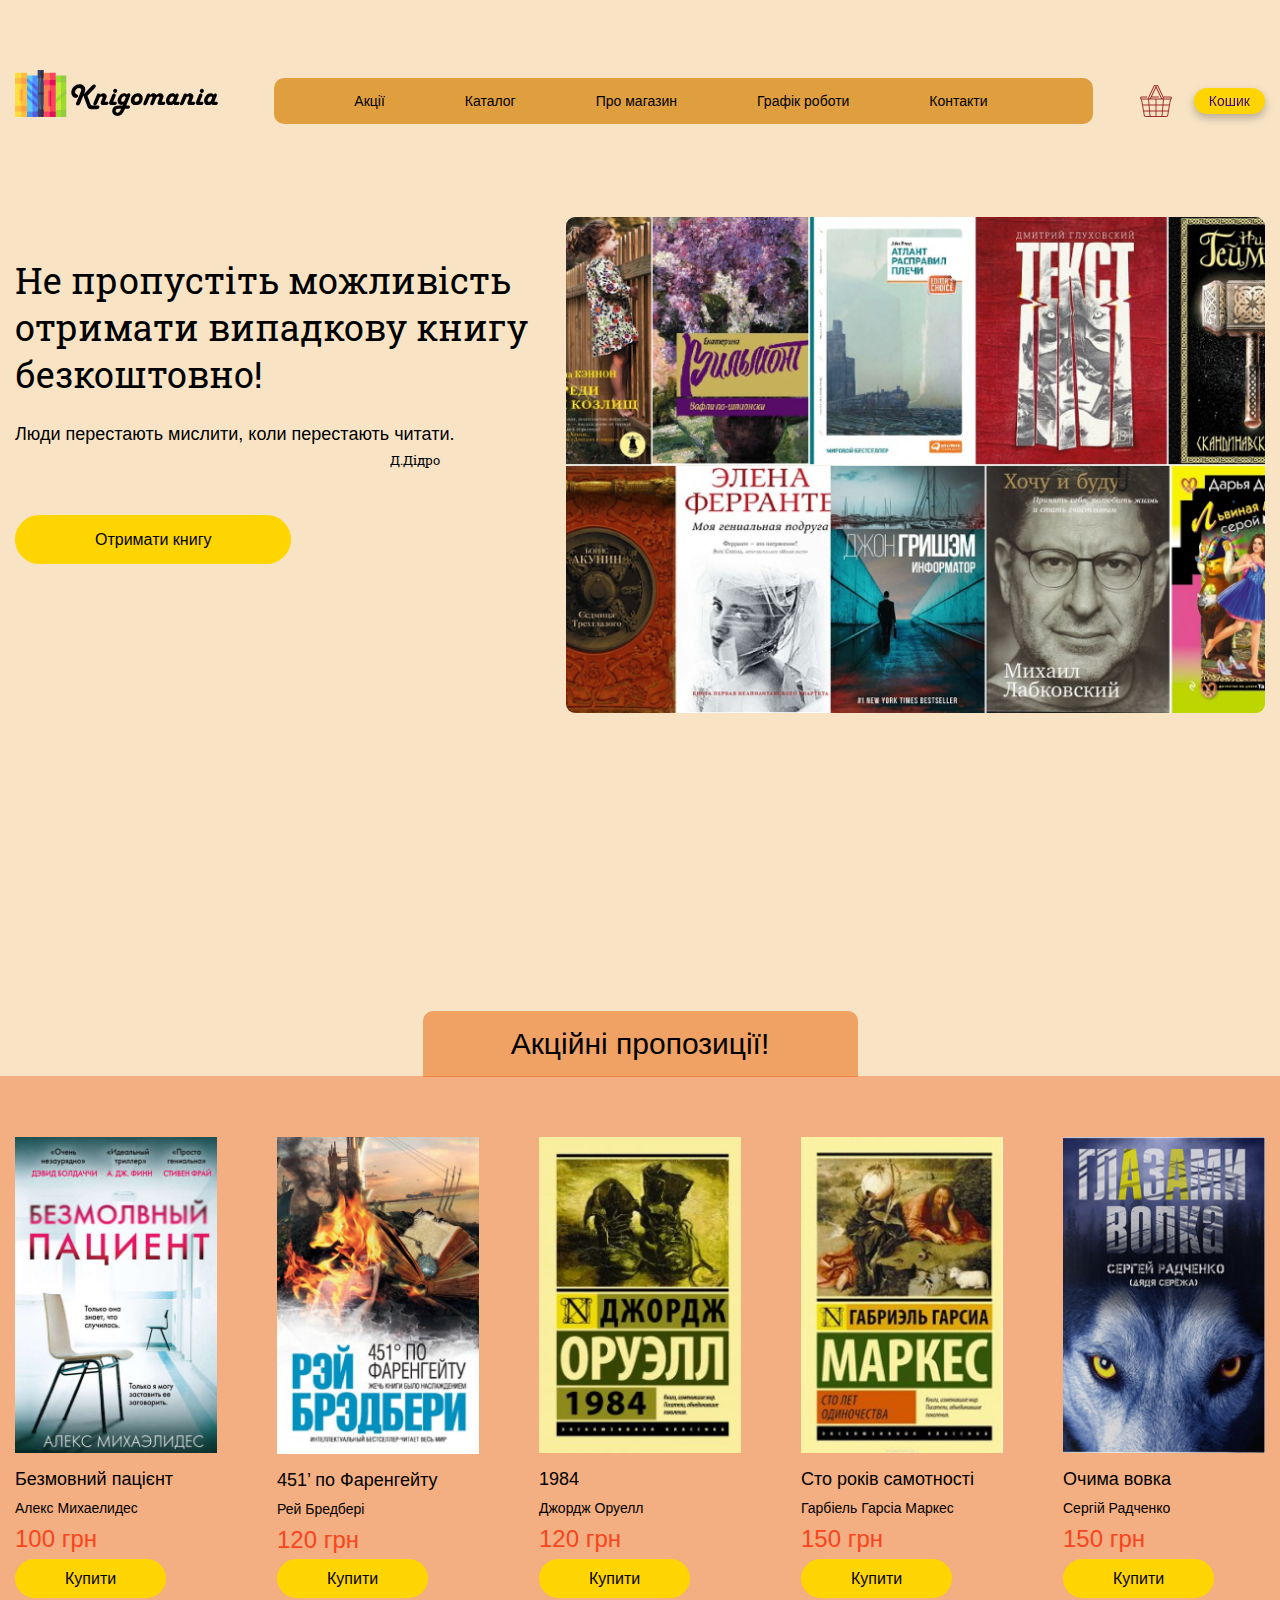
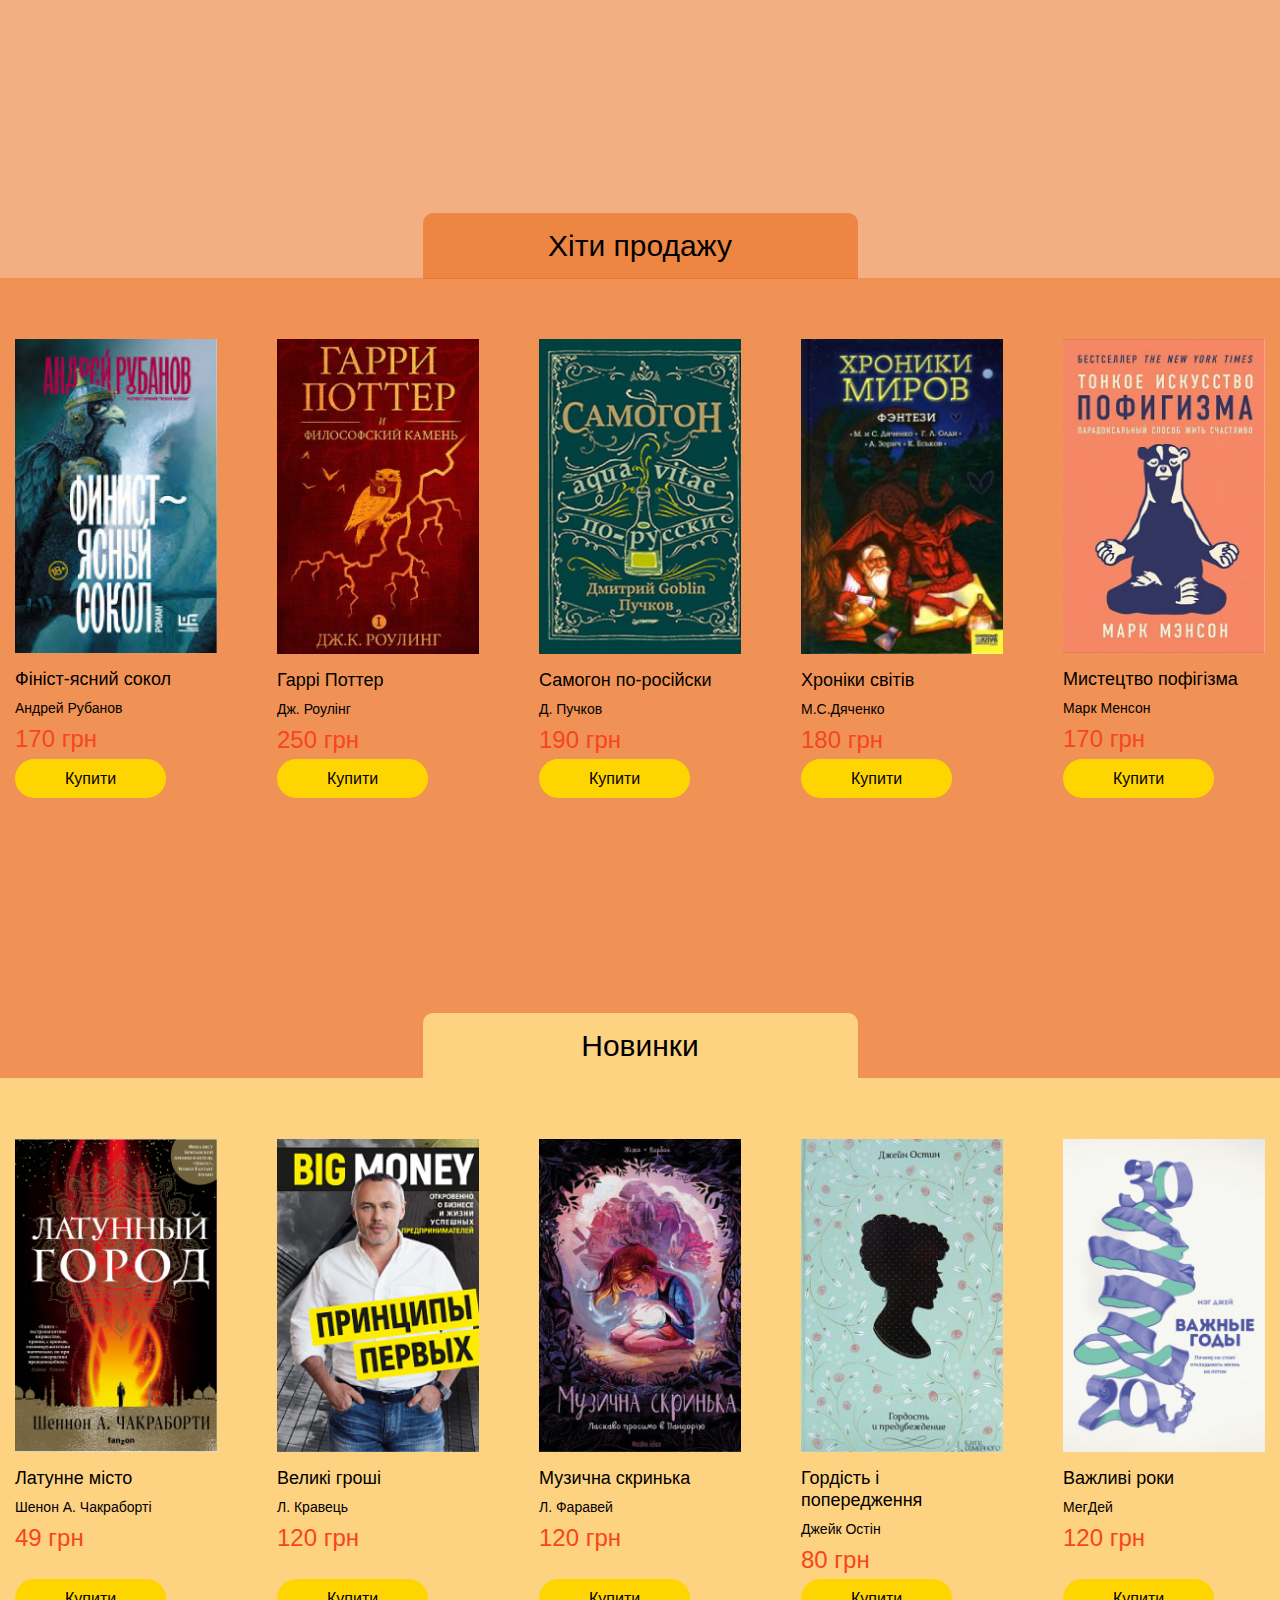
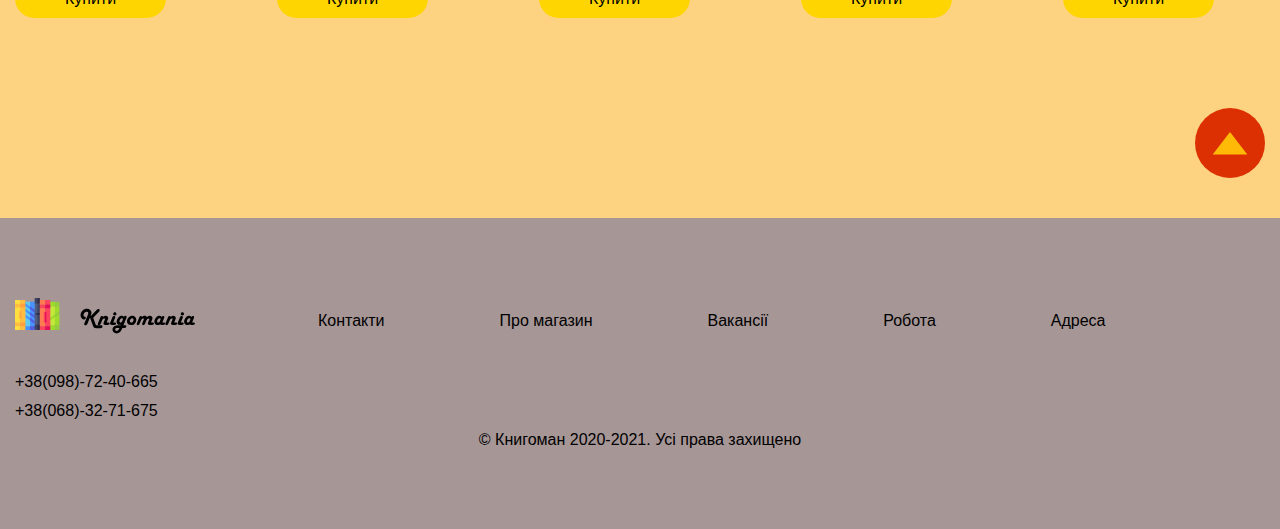
<file: index.html>
<!DOCTYPE html>
<html lang="ua">

<head>
  <meta charset="UTF-8">
  <meta http-equiv="X-UA-Compatible" content="IE=edge">
  <meta name="viewport" content="width=device-width, initial-scale=1.0">
  <title>Knigomania</title>
  <link href="https://fonts.cdnfonts.com/css/bahnschrift" rel="stylesheet">
  <link href="https://fonts.googleapis.com/css?family=Roboto+Slab:regular" rel="stylesheet" />
  <link rel="stylesheet" href="css/normalize.min.css">
  <link rel="stylesheet" href="css/style.css">
</head>

<body>

  <header class="header" id="header">
    <div class="container">
      <div class="header__top">
        <div class="logo header__logo">
          <a class="header__logo-link" href="index.html">
            <img class="logo__img" src="img/logo.svg" alt="Knigomania">
          </a>
        </div>
        <nav class="nav header__nav">
          <ul class="nav__list">
            <li class="nav__item">
              <a class="nav__link" href="#">Акції</a>
            </li>
            <li class="nav__item">
              <a class="nav__link" href="catalog.html">Каталог</a>
            </li>
            <li class="nav__item">
              <a class="nav__link" href="#">Про магазин</a>
            </li>
            <li class="nav__item">
              <a class="nav__link" href="#">Графік роботи</a>
            </li>
            <li class="nav__item">
              <a class="nav__link" href="#">Контакти</a>
            </li>
          </ul>
        </nav>
        <div class="nav-mobile">
          <ul class="nav-mobile__list">
            <li class="nav-mobile__item">
              <a class="nav-mobile__link" href="#">Акції</a>
            </li>
            <li class="nav-mobile__item">
              <a class="nav-mobile__link" href="information.html">Каталог</a>
            </li>
            <li class="nav-mobile__item">
              <a class="nav-mobile__link" href="#">Про магазин</a>
            </li>
            <li class="nav-mobile__item">
              <a class="nav-mobile__link" href="#">Графік роботи</a>
            </li>
            <li class="nav-mobile__item">
              <a class="nav-mobile__link" href="#">Контакти</a>
            </li>
          </ul>
        </div>
        <div class="header__bottom">
          <button class="header__mobile-menu">
            <span class="header__mobile-line"></span>
            <p class="header__mobile-text">Меню</p>
          </button>
          <div class="header__shop">
            <img class="header__shop-img" src="img/cart.svg" alt="Cart">
            <a class="btn btn--sm header__shop-btn" href="#">Кошик</a>
          </div>
        </div>
      </div>
      <div class="header__hero">
        <div class="header__content">
          <h1 class="header__title">Не пропустіть можливість отримати випадкову книгу безкоштовно!</h1>
          <img class="header__content-img" src="img/hero-img.jpg" alt="Hero Image">
          <p class="header__text">Люди перестають мислити, коли перестають читати.
            <span class="header__span">Д.Дідро</span>
          </p>
          <a class="btn btn--lg header__hero-btn" href="#">Отримати книгу</a>
        </div>
        <div class="header__photo">
          <img class="header__hero-img" src="img/hero-img.jpg" alt="Hero Image">
        </div>
      </div>
    </div>
  </header>

  <section class="section section--sale section--padding">
    <div class="container">
      <div class="section__title">Акційні пропозиції!</div>
      <div class="card__wrap">
        <div class="card">
          <img class="card__img" src="img/book1.jpg" alt="Book1">
          <div class="card__inner">
            <a class="card__title" href="information.html">
              <h3>Безмовний пацієнт</h3>
            </a>
            <p class="card__author">Алекс Михаелидес</p>
            <div class="card__price">100 грн</div>
          </div>
          <button class="card__btn btn" href="#">Купити</button>
        </div>
        <div class="card">
          <img class="card__img" src="img/book2.jpg" alt="Book2">
          <div class="card__inner">
            <a class="card__title" href="information.html">
              <h3>451’ по Фаренгейту</h3>
            </a>
            <p class="card__author">Рей Бредбері</p>
            <div class="card__price">120 грн</div>
          </div>
          <button class="card__btn btn" href="#">Купити</button>
        </div>
        <div class="card">
          <img class="card__img" src="img/book3.jpg" alt="Book3">
          <div class="card__inner">
            <a class="card__title" href="information.html">
              <h3>1984</h3>
            </a>
            <p class="card__author">Джордж Оруелл</p>
            <div class="card__price">120 грн</div>
          </div>
          <button class="card__btn btn" href="#">Купити</button>
        </div>
        <div class="card">
          <img class="card__img" src="img/book4.jpg" alt="Book4">
          <div class="card__inner">
            <a class="card__title" href="information.html">
              <h3>Сто років самотності</h3>
            </a>
            <p class="card__author">Гарбіель Гарсіа Маркес</p>
            <div class="card__price">150 грн</div>
          </div>
          <button class="card__btn btn" href="#">Купити</button>
        </div>
        <div class="card">
          <img class="card__img" src="img/book5.jpg" alt="Book5">
          <div class="card__inner">
            <a class="card__title" href="information.html">
              <h3>Очима вовка </h3>
            </a>
            <p class="card__author">Сергій Радченко</p>
            <div class="card__price">150 грн</div>
          </div>
          <button class="card__btn btn" href="#">Купити</button>
        </div>
      </div>
    </div>
  </section>

  <section class="section section--hits section--padding">
    <div class="container">
      <div class="section__title">Хіти продажу</div>
      <div class="card__wrap">
        <div class="card">
          <img class="card__img" src="img/book6.jpg" alt="Book6">
          <div class="card__inner">
            <a class="card__title" href="information.html">
              <h3>Фініст-ясний сокол</h3>
            </a>
            <p class="card__author">Андрей Рубанов</p>
            <div class="card__price">170 грн</div>
          </div>
          <button class="card__btn btn" href="#">Купити</button>
        </div>
        <div class="card">
          <img class="card__img" src="img/book7.jpg" alt="Book7">
          <div class="card__inner">
            <a class="card__title" href="information.html">
              <h3>Гаррі Поттер</h3>
            </a>
            <p class="card__author">Дж. Роулінг</p>
            <div class="card__price">250 грн</div>
          </div>
          <button class="card__btn btn" href="#">Купити</button>
        </div>
        <div class="card">
          <img class="card__img" src="img/book8.jpg" alt="Book8">
          <div class="card__inner">
            <a class="card__title" href="information.html">
              <h3>Самогон по-російски</h3>
            </a>
            <p class="card__author">Д. Пучков</p>
            <div class="card__price">190 грн</div>
          </div>
          <button class="card__btn btn" href="#">Купити</button>
        </div>
        <div class="card">
          <img class="card__img" src="img/book9.jpg" alt="Book9">
          <div class="card__inner">
            <a class="card__title" href="information.html">
              <h3>Хроніки світів</h3>
            </a>
            <p class="card__author">М.С.Дяченко</p>
            <div class="card__price">180 грн</div>
          </div>
          <button class="card__btn btn" href="#">Купити</button>
        </div>
        <div class="card">
          <img class="card__img" src="img/book10.jpg" alt="Book10">
          <div class="card__inner">
            <a class="card__title" href="information.html">
              <h3>Мистецтво пофігізма</h3>
            </a>
            <p class="card__author">Марк Менсон</p>
            <div class="card__price">170 грн</div>
          </div>
          <button class="card__btn btn" href="#">Купити</button>
        </div>
      </div>
    </div>
  </section>

  <section class="section section--news section--padding-sm">
    <div class="container">
      <div class="section__title section__title--light">Новинки</div>
      <div class="card__wrap">
        <div class="card">
          <img class="card__img" src="img/book11.jpg" alt="Book11">
          <div class="card__inner">
            <a class="card__title" href="information.html">
              <h3>Латунне місто</h3>
            </a>
            <p class="card__author">Шенон А. Чакраборті</p>
            <div class="card__price">49 грн</div>
          </div>
          <button class="card__btn btn" href="information.html">Купити</button>
        </div>
        <div class="card">
          <img class="card__img" src="img/book12.jpg" alt="Book12">
          <div class="card__inner">
            <a class="card__title" href="information.html">
              <h3>Великі гроші</h3>
            </a>
            <p class="card__author">Л. Кравець</p>
            <div class="card__price">120 грн</div>
          </div>
          <button class="card__btn btn" href="#">Купити</button>
        </div>
        <div class="card">
          <img class="card__img" src="img/book13.jpg" alt="Book13">
          <div class="card__inner">
            <a class="card__title" href="information.html">
              <h3>Музична скринька</h3>
            </a>
            <p class="card__author">Л. Фаравей</p>
            <div class="card__price">120 грн</div>
          </div>
          <button class="card__btn btn" href="#">Купити</button>
        </div>
        <div class="card">
          <img class="card__img" src="img/book14.jpg" alt="Book14">
          <div class="card__inner">
            <a class="card__title" href="information.html">
              <h3>Гордість і попередження</h3>
            </a>
            <p class="card__author">Джейк Остін</p>
            <div class="card__price">80 грн</div>
          </div>
          <button class="card__btn btn" href="#">Купити</button>
        </div>
        <div class="card">
          <img class="card__img" src="img/book15.jpg" alt="Book15">
          <div class="card__inner">
            <a class="card__title" href="information.html">
              <h3>Важливі роки</h3>
            </a>
            <p class="card__author">МегДей</p>
            <div class="card__price">120 грн</div>
          </div>
          <button class="card__btn btn" href="#">Купити</button>
        </div>
      </div>
    </div>
  </section>

  <footer class="footer">
    <div class="container">
      <div class="footer__wrap">
        <div class="footer__top">
          <div class="footer__logo">
            <a class="footer__logo-link" href="index.html">
              <img class="logo footer__logo-img" src="img/logo-footer.svg" alt="Knigomania">
            </a>
          </div>
          <div class="footer__nav">
            <ul class="footer__nav-list">
              <li class="footer__nav-item">
                <a class="footer__nav-link" href="#">Контакти</a>
              </li>
              <li class="footer__nav-item">
                <a class="footer__nav-link" href="#">Про магазин</a>
              </li>
              <li class="footer__nav-item">
                <a class="footer__nav-link" href="#">Вакансії</a>
              </li>
              <li class="footer__nav-item">
                <a class="footer__nav-link" href="#">Робота</a>
              </li>
              <li class="footer__nav-item">
                <a class="footer__nav-link" href="#">Адреса</a>
              </li>
            </ul>
          </div>
        </div>
        <div class="footer__contacts">
          <a class="footer__contacts-link" href="tel:+380987240665">+38(098)-72-40-665</a>
          <a class="footer__contacts-link" href="tel:+380683271675">+38(068)-32-71-675</a>
        </div>
        <div class="footer__copyright">&#169; Книгоман 2020-2021. Усі права захищено
        </div>

        <a class="anchor" href="#header">
          <svg width="36" height="23" viewBox="0 0 36 23" fill="none" xmlns="http://www.w3.org/2000/svg">
            <path d="M18 0L35.3205 22.5H0.679491L18 0Z" fill="#FFBA08" />
          </svg>
        </a>
      </div>
    </div>
  </footer>

  <script src="js/common.js"></script>
</body>

</html>
</file>
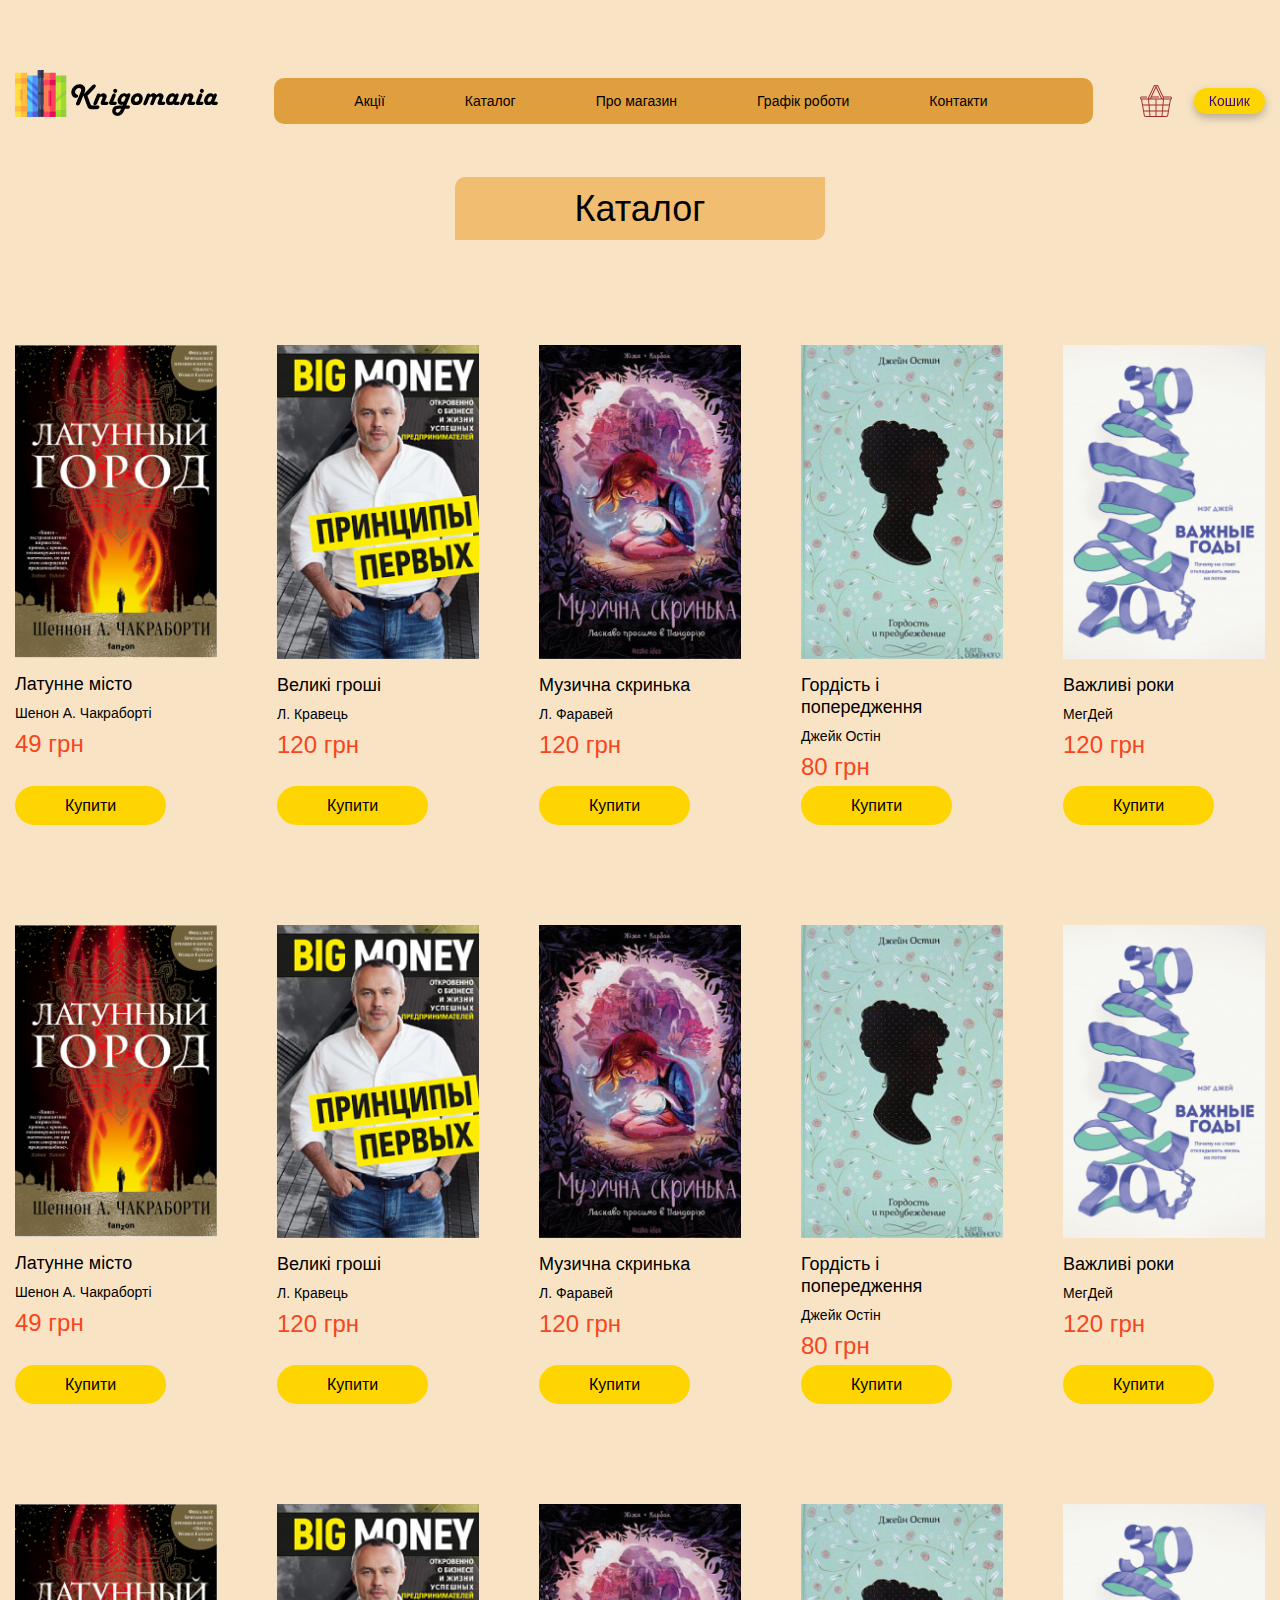
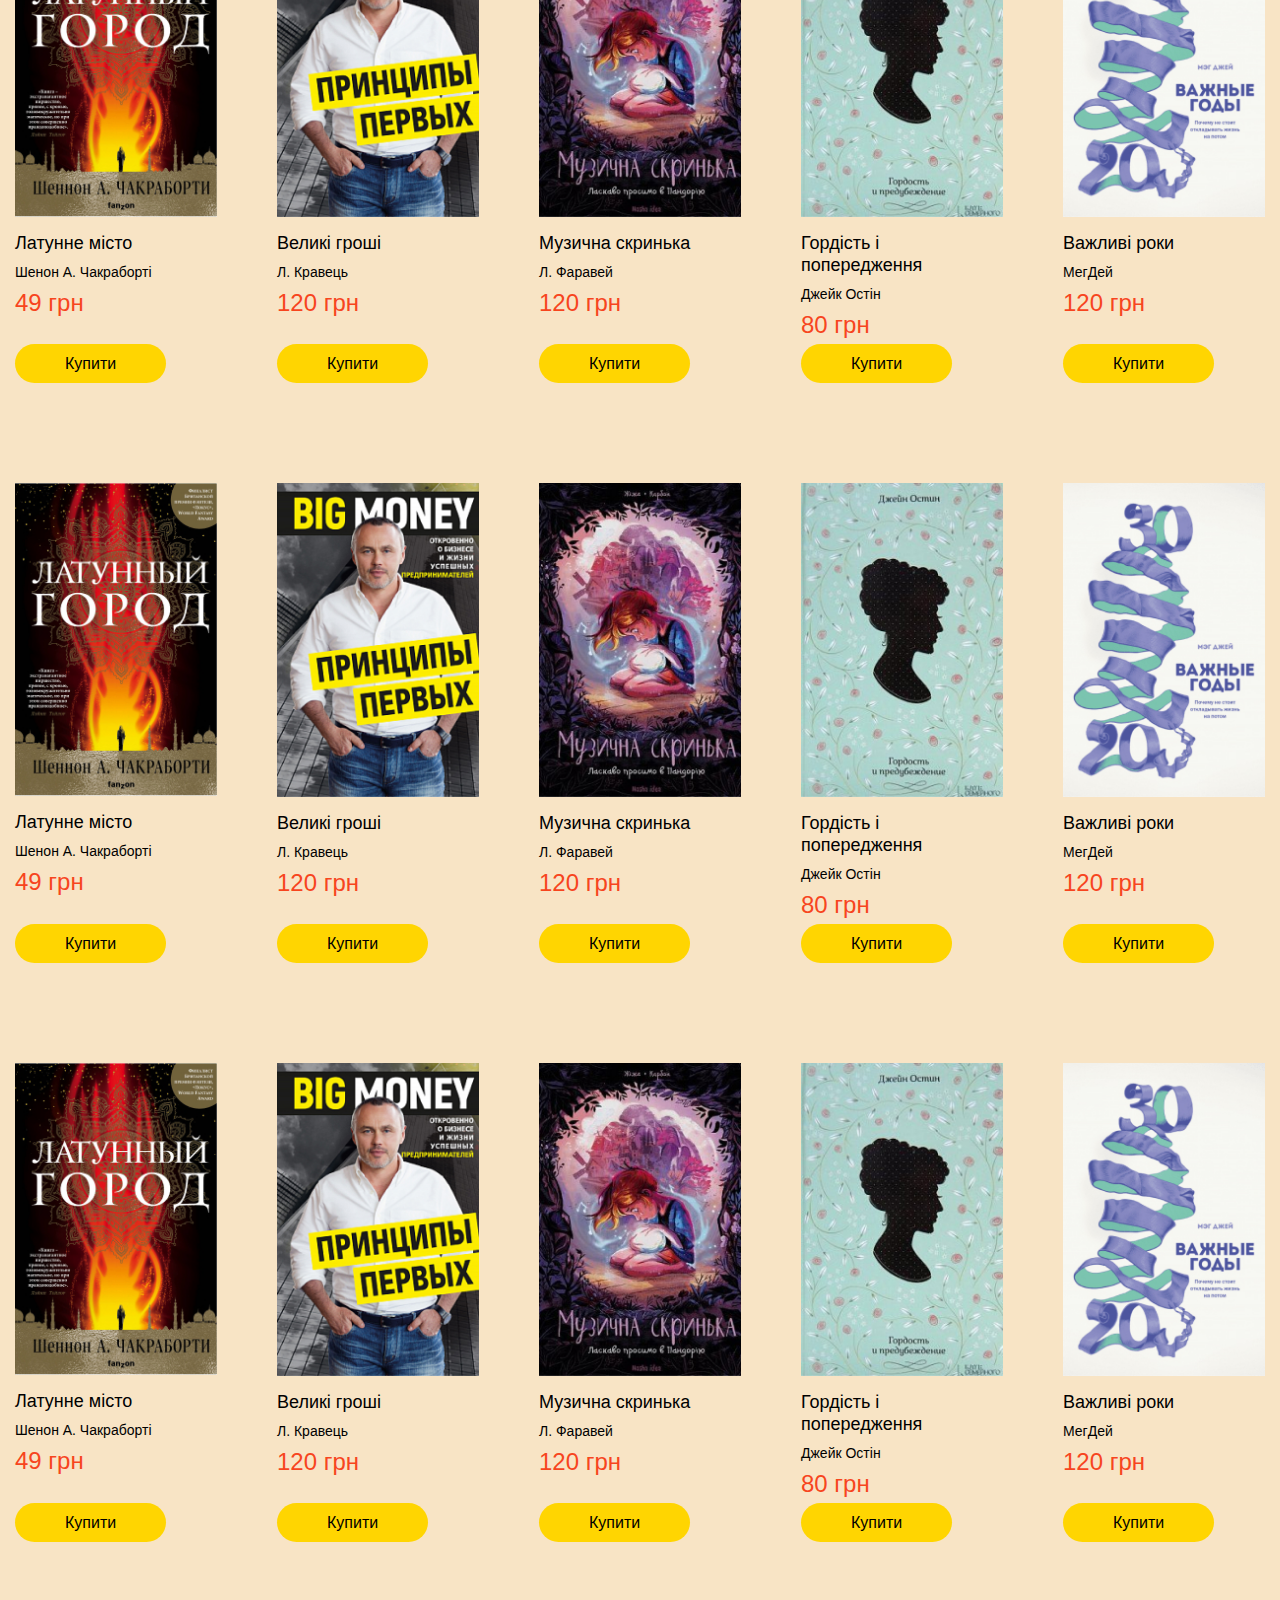
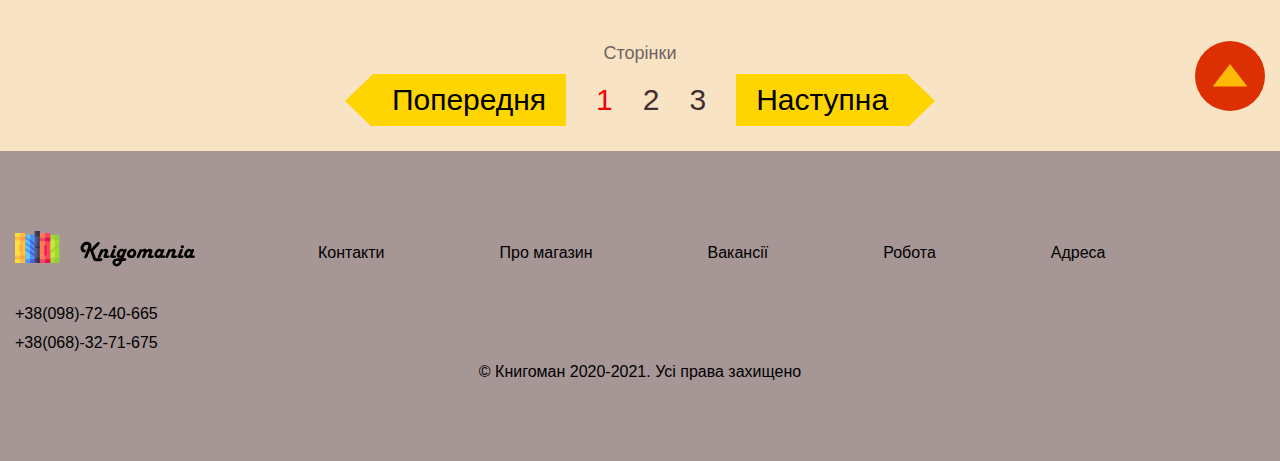
<file: catalog.html>
<!DOCTYPE html>
<html lang="ua">

<head>
  <meta charset="UTF-8">
  <meta http-equiv="X-UA-Compatible" content="IE=edge">
  <meta name="viewport" content="width=device-width, initial-scale=1.0">
  <title>Knigomania | Каталог </title>
  <link href="http://fonts.cdnfonts.com/css/bahnschrift" rel="stylesheet">
  <link href="https://fonts.googleapis.com/css?family=Roboto+Slab:regular" rel="stylesheet" />
  <link rel="stylesheet" href="css/normalize.min.css">
  <link rel="stylesheet" href="css/style.css">
</head>

<body>

  <header class="header header--catalog" id="header">
    <div class="container">
      <div class="header__top">
        <div class="logo header__logo">
          <a class="header__logo-link" href="index.html">
            <img class="logo__img" src="img/logo.svg" alt="Knigomania">
          </a>
        </div>
        <nav class="nav header__nav">
          <ul class="nav__list">
            <li class="nav__item">
              <a class="nav__link" href="#">Акції</a>
            </li>
            <li class="nav__item">
              <a class="nav__link" href="catalog.html">Каталог</a>
            </li>
            <li class="nav__item">
              <a class="nav__link" href="#">Про магазин</a>
            </li>
            <li class="nav__item">
              <a class="nav__link" href="#">Графік роботи</a>
            </li>
            <li class="nav__item">
              <a class="nav__link" href="#">Контакти</a>
            </li>
          </ul>
        </nav>
        <div class="nav-mobile">
          <ul class="nav-mobile__list">
            <li class="nav-mobile__item">
              <a class="nav-mobile__link" href="#">Акції</a>
            </li>
            <li class="nav-mobile__item">
              <a class="nav-mobile__link" href="information.html">Каталог</a>
            </li>
            <li class="nav-mobile__item">
              <a class="nav-mobile__link" href="#">Про магазин</a>
            </li>
            <li class="nav-mobile__item">
              <a class="nav-mobile__link" href="#">Графік роботи</a>
            </li>
            <li class="nav-mobile__item">
              <a class="nav-mobile__link" href="#">Контакти</a>
            </li>
          </ul>
        </div>
        <div class="header__bottom">
          <button class="header__mobile-menu">
            <span class="header__mobile-line"></span>
            <p class="header__mobile-text">Меню</p>
          </button>
          <div class="header__shop">
            <img class="header__shop-img" src="img/cart.svg" alt="Cart">
            <a class="btn btn--sm header__shop-btn" href="#">Кошик</a>
          </div>
        </div>
      </div>
    </div>
  </header>

  <section class="catalog">
    <div class="container">
      <div class="catalog__wrap">
        <h2 class="catalog__title">Каталог</h2>
        <div class="card__wrap card__wrap--catalog">
          <div class="card">
            <img class="card__img" src="img/book11.jpg" alt="Book11">
            <div class="card__inner">
              <a class="card__title" href="information.html">
                <h3>Латунне місто</h3>
              </a>
              <p class="card__author">Шенон А. Чакраборті</p>
              <div class="card__price">49 грн</div>
            </div>
            <button class="card__btn btn" href="information.html">Купити</button>
          </div>
          <div class="card">
            <img class="card__img" src="img/book12.jpg" alt="Book12">
            <div class="card__inner">
              <a class="card__title" href="information.html">
                <h3>Великі гроші</h3>
              </a>
              <p class="card__author">Л. Кравець</p>
              <div class="card__price">120 грн</div>
            </div>
            <button class="card__btn btn" href="#">Купити</button>
          </div>
          <div class="card">
            <img class="card__img" src="img/book13.jpg" alt="Book13">
            <div class="card__inner">
              <a class="card__title" href="information.html">
                <h3>Музична скринька</h3>
              </a>
              <p class="card__author">Л. Фаравей</p>
              <div class="card__price">120 грн</div>
            </div>
            <button class="card__btn btn" href="#">Купити</button>
          </div>
          <div class="card">
            <img class="card__img" src="img/book14.jpg" alt="Book14">
            <div class="card__inner">
              <a class="card__title" href="information.html">
                <h3>Гордість і попередження</h3>
              </a>
              <p class="card__author">Джейк Остін</p>
              <div class="card__price">80 грн</div>
            </div>
            <button class="card__btn btn" href="#">Купити</button>
          </div>
          <div class="card">
            <img class="card__img" src="img/book15.jpg" alt="Book15">
            <div class="card__inner">
              <a class="card__title" href="information.html">
                <h3>Важливі роки</h3>
              </a>
              <p class="card__author">МегДей</p>
              <div class="card__price">120 грн</div>
            </div>
            <button class="card__btn btn" href="#">Купити</button>
          </div>
        </div>
        <div class="card__wrap card__wrap--catalog">
          <div class="card">
            <img class="card__img" src="img/book11.jpg" alt="Book11">
            <div class="card__inner">
              <a class="card__title" href="information.html">
                <h3>Латунне місто</h3>
              </a>
              <p class="card__author">Шенон А. Чакраборті</p>
              <div class="card__price">49 грн</div>
            </div>
            <button class="card__btn btn" href="information.html">Купити</button>
          </div>
          <div class="card">
            <img class="card__img" src="img/book12.jpg" alt="Book12">
            <div class="card__inner">
              <a class="card__title" href="information.html">
                <h3>Великі гроші</h3>
              </a>
              <p class="card__author">Л. Кравець</p>
              <div class="card__price">120 грн</div>
            </div>
            <button class="card__btn btn" href="#">Купити</button>
          </div>
          <div class="card">
            <img class="card__img" src="img/book13.jpg" alt="Book13">
            <div class="card__inner">
              <a class="card__title" href="information.html">
                <h3>Музична скринька</h3>
              </a>
              <p class="card__author">Л. Фаравей</p>
              <div class="card__price">120 грн</div>
            </div>
            <button class="card__btn btn" href="#">Купити</button>
          </div>
          <div class="card">
            <img class="card__img" src="img/book14.jpg" alt="Book14">
            <div class="card__inner">
              <a class="card__title" href="information.html">
                <h3>Гордість і попередження</h3>
              </a>
              <p class="card__author">Джейк Остін</p>
              <div class="card__price">80 грн</div>
            </div>
            <button class="card__btn btn" href="#">Купити</button>
          </div>
          <div class="card">
            <img class="card__img" src="img/book15.jpg" alt="Book15">
            <div class="card__inner">
              <a class="card__title" href="information.html">
                <h3>Важливі роки</h3>
              </a>
              <p class="card__author">МегДей</p>
              <div class="card__price">120 грн</div>
            </div>
            <button class="card__btn btn" href="#">Купити</button>
          </div>
        </div>
        <div class="card__wrap card__wrap--catalog">
          <div class="card">
            <img class="card__img" src="img/book11.jpg" alt="Book11">
            <div class="card__inner">
              <a class="card__title" href="information.html">
                <h3>Латунне місто</h3>
              </a>
              <p class="card__author">Шенон А. Чакраборті</p>
              <div class="card__price">49 грн</div>
            </div>
            <button class="card__btn btn" href="information.html">Купити</button>
          </div>
          <div class="card">
            <img class="card__img" src="img/book12.jpg" alt="Book12">
            <div class="card__inner">
              <a class="card__title" href="information.html">
                <h3>Великі гроші</h3>
              </a>
              <p class="card__author">Л. Кравець</p>
              <div class="card__price">120 грн</div>
            </div>
            <button class="card__btn btn" href="#">Купити</button>
          </div>
          <div class="card">
            <img class="card__img" src="img/book13.jpg" alt="Book13">
            <div class="card__inner">
              <a class="card__title" href="information.html">
                <h3>Музична скринька</h3>
              </a>
              <p class="card__author">Л. Фаравей</p>
              <div class="card__price">120 грн</div>
            </div>
            <button class="card__btn btn" href="#">Купити</button>
          </div>
          <div class="card">
            <img class="card__img" src="img/book14.jpg" alt="Book14">
            <div class="card__inner">
              <a class="card__title" href="information.html">
                <h3>Гордість і попередження</h3>
              </a>
              <p class="card__author">Джейк Остін</p>
              <div class="card__price">80 грн</div>
            </div>
            <button class="card__btn btn" href="#">Купити</button>
          </div>
          <div class="card">
            <img class="card__img" src="img/book15.jpg" alt="Book15">
            <div class="card__inner">
              <a class="card__title" href="information.html">
                <h3>Важливі роки</h3>
              </a>
              <p class="card__author">МегДей</p>
              <div class="card__price">120 грн</div>
            </div>
            <button class="card__btn btn" href="#">Купити</button>
          </div>
        </div>
        <div class="card__wrap card__wrap--catalog">
          <div class="card">
            <img class="card__img" src="img/book11.jpg" alt="Book11">
            <div class="card__inner">
              <a class="card__title" href="information.html">
                <h3>Латунне місто</h3>
              </a>
              <p class="card__author">Шенон А. Чакраборті</p>
              <div class="card__price">49 грн</div>
            </div>
            <button class="card__btn btn" href="information.html">Купити</button>
          </div>
          <div class="card">
            <img class="card__img" src="img/book12.jpg" alt="Book12">
            <div class="card__inner">
              <a class="card__title" href="information.html">
                <h3>Великі гроші</h3>
              </a>
              <p class="card__author">Л. Кравець</p>
              <div class="card__price">120 грн</div>
            </div>
            <button class="card__btn btn" href="#">Купити</button>
          </div>
          <div class="card">
            <img class="card__img" src="img/book13.jpg" alt="Book13">
            <div class="card__inner">
              <a class="card__title" href="information.html">
                <h3>Музична скринька</h3>
              </a>
              <p class="card__author">Л. Фаравей</p>
              <div class="card__price">120 грн</div>
            </div>
            <button class="card__btn btn" href="#">Купити</button>
          </div>
          <div class="card">
            <img class="card__img" src="img/book14.jpg" alt="Book14">
            <div class="card__inner">
              <a class="card__title" href="information.html">
                <h3>Гордість і попередження</h3>
              </a>
              <p class="card__author">Джейк Остін</p>
              <div class="card__price">80 грн</div>
            </div>
            <button class="card__btn btn" href="#">Купити</button>
          </div>
          <div class="card">
            <img class="card__img" src="img/book15.jpg" alt="Book15">
            <div class="card__inner">
              <a class="card__title" href="information.html">
                <h3>Важливі роки</h3>
              </a>
              <p class="card__author">МегДей</p>
              <div class="card__price">120 грн</div>
            </div>
            <button class="card__btn btn" href="#">Купити</button>
          </div>
        </div>
        <div class="card__wrap card__wrap--catalog">
          <div class="card">
            <img class="card__img" src="img/book11.jpg" alt="Book11">
            <div class="card__inner">
              <a class="card__title" href="information.html">
                <h3>Латунне місто</h3>
              </a>
              <p class="card__author">Шенон А. Чакраборті</p>
              <div class="card__price">49 грн</div>
            </div>
            <button class="card__btn btn" href="information.html">Купити</button>
          </div>
          <div class="card">
            <img class="card__img" src="img/book12.jpg" alt="Book12">
            <div class="card__inner">
              <a class="card__title" href="information.html">
                <h3>Великі гроші</h3>
              </a>
              <p class="card__author">Л. Кравець</p>
              <div class="card__price">120 грн</div>
            </div>
            <button class="card__btn btn" href="#">Купити</button>
          </div>
          <div class="card">
            <img class="card__img" src="img/book13.jpg" alt="Book13">
            <div class="card__inner">
              <a class="card__title" href="information.html">
                <h3>Музична скринька</h3>
              </a>
              <p class="card__author">Л. Фаравей</p>
              <div class="card__price">120 грн</div>
            </div>
            <button class="card__btn btn" href="#">Купити</button>
          </div>
          <div class="card">
            <img class="card__img" src="img/book14.jpg" alt="Book14">
            <div class="card__inner">
              <a class="card__title" href="information.html">
                <h3>Гордість і попередження</h3>
              </a>
              <p class="card__author">Джейк Остін</p>
              <div class="card__price">80 грн</div>
            </div>
            <button class="card__btn btn" href="#">Купити</button>
          </div>
          <div class="card">
            <img class="card__img" src="img/book15.jpg" alt="Book15">
            <div class="card__inner">
              <a class="card__title" href="information.html">
                <h3>Важливі роки</h3>
              </a>
              <p class="card__author">МегДей</p>
              <div class="card__price">120 грн</div>
            </div>
            <button class="card__btn btn" href="#">Купити</button>
          </div>
        </div>
        <div class="pagination">
          <h4 class="pagination__title">Сторінки</h4>
          <div class="pagination__nav">
            <a class="pagination__btn btn pagination__btn--prev" href="#">Попередня</a>
            <a class="pagination__num pagination__num--active" href="#">1</a>
            <a class="pagination__num" href="#">2</a>
            <a class="pagination__num" href="#">3</a>
            <a class="pagination__btn btn" href="#">Наступна</a>
          </div>
        </div>
      </div>
    </div>
  </section>

  <footer class="footer">
    <div class="container">
      <div class="footer__wrap">
        <div class="footer__top">
          <div class="footer__logo">
            <a class="footer__logo-link" href="index.html">
              <img class="logo footer__logo-img" src="img/logo-footer.svg" alt="Knigomania">
            </a>
          </div>
          <div class="footer__nav">
            <ul class="footer__nav-list">
              <li class="footer__nav-item">
                <a class="footer__nav-link" href="#">Контакти</a>
              </li>
              <li class="footer__nav-item">
                <a class="footer__nav-link" href="#">Про магазин</a>
              </li>
              <li class="footer__nav-item">
                <a class="footer__nav-link" href="#">Вакансії</a>
              </li>
              <li class="footer__nav-item">
                <a class="footer__nav-link" href="#">Робота</a>
              </li>
              <li class="footer__nav-item">
                <a class="footer__nav-link" href="#">Адреса</a>
              </li>
            </ul>
          </div>
        </div>
        <div class="footer__contacts">
          <a class="footer__contacts-link" href="tel:+380987240665">+38(098)-72-40-665</a>
          <a class="footer__contacts-link" href="tel:+380683271675">+38(068)-32-71-675</a>
        </div>
        <div class="footer__copyright">&#169; Книгоман 2020-2021. Усі права захищено
        </div>

        <a class="anchor" href="#header">
          <svg width="36" height="23" viewBox="0 0 36 23" fill="none" xmlns="http://www.w3.org/2000/svg">
            <path d="M18 0L35.3205 22.5H0.679491L18 0Z" fill="#FFBA08" />
          </svg>
        </a>
      </div>
    </div>
  </footer>

  <script src="js/common.js"></script>
</body>

</html>
</file>
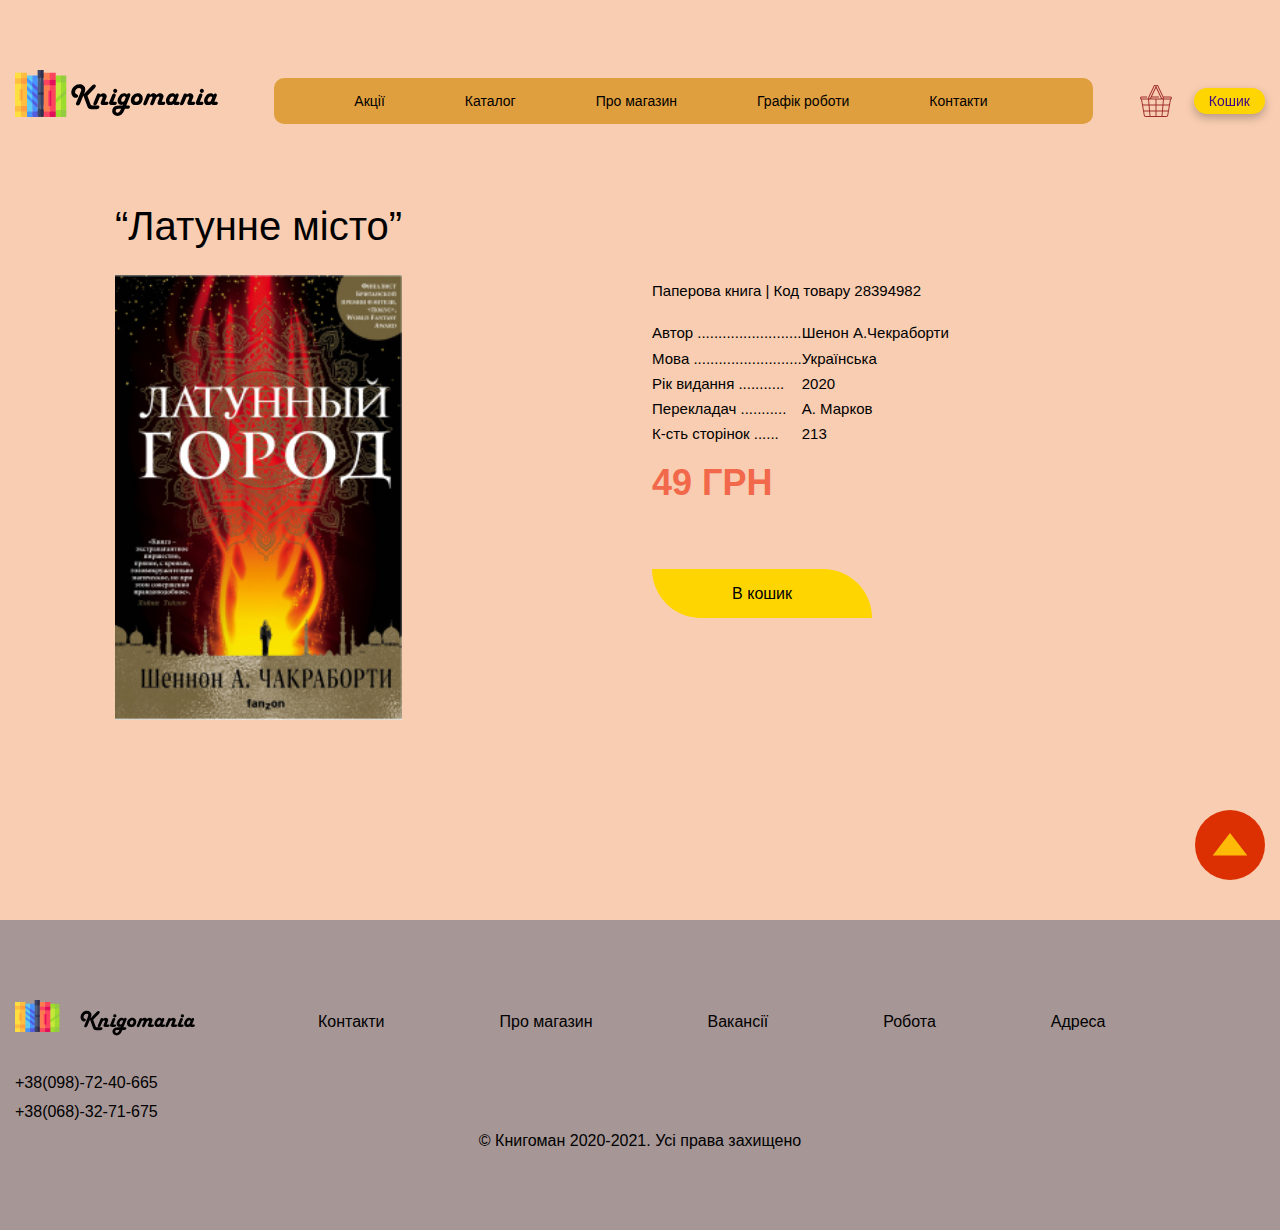
<file: information.html>
<!DOCTYPE html>
<html lang="ua">

<head>
  <meta charset="UTF-8">
  <meta http-equiv="X-UA-Compatible" content="IE=edge">
  <meta name="viewport" content="width=device-width, initial-scale=1.0">
  <title>Knigomania | Про книгу</title>
  <link href="http://fonts.cdnfonts.com/css/bahnschrift" rel="stylesheet">
  <link href="https://fonts.googleapis.com/css?family=Roboto+Slab:regular" rel="stylesheet" />
  <link rel="stylesheet" href="css/normalize.min.css">
  <link rel="stylesheet" href="css/style.css">
</head>
<body>

  <header class="header header--info" id="header">
    <div class="container">
      <div class="header__top">
        <div class="logo header__logo">
          <a class="header__logo-link" href="index.html">
            <img class="logo__img" src="img/logo.svg" alt="Knigomania">
          </a>
        </div>
        <nav class="nav header__nav">
          <ul class="nav__list">
            <li class="nav__item">
              <a class="nav__link" href="#">Акції</a>
            </li>
            <li class="nav__item">
              <a class="nav__link" href="catalog.html">Каталог</a>
            </li>
            <li class="nav__item">
              <a class="nav__link" href="#">Про магазин</a>
            </li>
            <li class="nav__item">
              <a class="nav__link" href="#">Графік роботи</a>
            </li>
            <li class="nav__item">
              <a class="nav__link" href="#">Контакти</a>
            </li>
          </ul>
        </nav>
        <div class="nav-mobile">
          <ul class="nav-mobile__list">
            <li class="nav-mobile__item">
              <a class="nav-mobile__link" href="#">Акції</a>
            </li>
            <li class="nav-mobile__item">
              <a class="nav-mobile__link" href="information.html">Каталог</a>
            </li>
            <li class="nav-mobile__item">
              <a class="nav-mobile__link" href="#">Про магазин</a>
            </li>
            <li class="nav-mobile__item">
              <a class="nav-mobile__link" href="#">Графік роботи</a>
            </li>
            <li class="nav-mobile__item">
              <a class="nav-mobile__link" href="#">Контакти</a>
            </li>
          </ul>
        </div>
        <div class="header__bottom">
          <button class="header__mobile-menu">
            <span class="header__mobile-line"></span>
            <p class="header__mobile-text">Меню</p>
          </button>
          <div class="header__shop">
            <img class="header__shop-img" src="img/cart.svg" alt="Cart">
            <a class="btn btn--sm header__shop-btn" href="#">Кошик</a>
          </div>
        </div>
      </div>
    </div>
  </header>

  <section class="about-card section--padding-sm">
    <div class="container">
      <div class="about-card__wrap">
        <div class="about-card__product">
          <h2 class="about-card__title">“Латунне місто”</h2>
          <img class="about-card__img" src="img/book11.jpg" alt="Book image">
        </div>
        <div class="about-card__info">
          <div class="about-card__heading">Паперова книга | Код товару 28394982</div>
          <div class="about-card__characteristics">
            <div class="about-card__key">
              <p class="about-card__text">Автор .........................</p>
              <p class="about-card__text">Мова ..........................</p>
              <p class="about-card__text">Рік видання ...........</p>
              <p class="about-card__text about-card__text--translate">Перекладач ...........</p>
              <p class="about-card__text">К-сть сторінок ......</p>
            </div>
            <div class="about-card__meaning">
              <p class="about-card__text">Шенон А.Чекраборти</p>
              <p class="about-card__text">Українська</p>
              <p class="about-card__text">2020</p>
              <p class="about-card__text about-card__text--translate">А. Марков</p>
              <p class="about-card__text">213</p>
            </div>
          </div>
          <div class="about-card__price">49 грн</div>
          <button class="about-card__btn btn btn--unique btn--lg" href="#">В кошик</button>
        </div>
      </div>
    </div>
  </section>

  <footer class="footer">
    <div class="container">
      <div class="footer__wrap">
        <div class="footer__top">
          <div class="footer__logo">
            <a class="footer__logo-link" href="index.html">
              <img class="logo footer__logo-img" src="img/logo-footer.svg" alt="Knigomania">
            </a>
          </div>
          <div class="footer__nav">
            <ul class="footer__nav-list">
              <li class="footer__nav-item">
                <a class="footer__nav-link" href="#">Контакти</a>
              </li>
              <li class="footer__nav-item">
                <a class="footer__nav-link" href="#">Про магазин</a>
              </li>
              <li class="footer__nav-item">
                <a class="footer__nav-link" href="#">Вакансії</a>
              </li>
              <li class="footer__nav-item">
                <a class="footer__nav-link" href="#">Робота</a>
              </li>
              <li class="footer__nav-item">
                <a class="footer__nav-link" href="#">Адреса</a>
              </li>
            </ul>
          </div>
        </div>
        <div class="footer__contacts">
          <a class="footer__contacts-link" href="tel:+380987240665">+38(098)-72-40-665</a>
          <a class="footer__contacts-link" href="tel:+380683271675">+38(068)-32-71-675</a>
        </div>
        <div class="footer__copyright">&#169; Книгоман  2020-2021. Усі права захищено
        </div>

        <a class="anchor" href="#header">
          <svg width="36" height="23" viewBox="0 0 36 23" fill="none" xmlns="http://www.w3.org/2000/svg">
            <path d="M18 0L35.3205 22.5H0.679491L18 0Z" fill="#FFBA08"/>
            </svg>
        </a>
      </div>
    </div>
  </footer>

  <script src="js/common.js"></script>
</body>

</html>
</file>
<file: css/style.css>
.btn{background:none;border:none;border-radius:50px;font-family:inherit;display:inline-flex;background-color:#FFD501;font-style:normal;font-weight:normal;font-size:16px;line-height:19px;color:#000;padding:10px 50px;transition:all .3s ease-in-out}.btn--sm{padding:5px 28px}.btn--lg{padding:15px 80px}@media (max-width: 767px){.btn--lg{padding:10px 40px}}@media (max-width: 575px){.btn--lg{padding:6px 25px}}.btn--unique{border-radius:0px 100px}.btn:hover,.btn:focus{background-color:#e7c000}html{box-sizing:border-box}*,*::before,*::after{box-sizing:inherit}body{font-family:"Bahnschrift",-apple-system,BlinkMacSystemFont,"Segoe UI",Roboto,Oxygen,Ubuntu,Cantarell,"Open Sans","Helvetica Neue",sans-serif;font-size:15px}body.no-scroll{overflow:hidden}.container{width:100%;max-width:1320px;padding:0px 15px;margin:0 auto}@media (max-width: 575px){.container{max-width:540px}}ul,li{list-style-type:none;margin:0;padding:0}a{text-decoration:none;color:inherit}.btn,button,a{cursor:pointer}img{max-width:100%;height:inherit}.logo__img{max-height:59px}@media (max-width: 868px){.logo__img{max-height:40px}}@media (max-width: 696px){.logo__img{max-height:59px}}.section{padding-top:1px}.section--sale{background:rgba(232,93,4,0.5)}.section--hits{background:rgba(238,134,67,0.9)}.section--news{background:#FDD280}.section__title{margin:-66px auto 0;padding:15px;max-width:435px;font-style:normal;font-weight:300;font-size:30px;line-height:36px;text-align:center;color:#000;background:rgba(232,93,4,0.5);border-radius:10px 10px 0px 0px}@media (max-width: 1024px){.section__title{margin:-56px auto 0;max-width:320px;font-size:22px;line-height:1.2}}@media (max-width: 575px){.section__title{margin:-52px auto 0;max-width:250px;font-size:18px}}.section__title--light{background:#FDD280}.section--padding{padding-bottom:280px}@media (max-width: 1024px){.section--padding{padding-bottom:140px}}.section--padding-sm{padding-bottom:200px}@media (max-width: 1024px){.section--padding-sm{padding-bottom:140px}}.header{background:rgba(232,167,69,0.31);padding-top:70px;padding-bottom:110px}@media (max-width: 696px){.header{padding-top:15px}}.header--info{padding-bottom:70px;background:rgba(232,93,4,0.31)}.header--info .header__top{margin-bottom:0}.header--catalog{padding-bottom:45px;background:rgba(232,167,69,0.31)}.header--catalog .header__top{margin-bottom:0}.header__top{display:flex;justify-content:space-between;align-items:center;margin-bottom:85px;position:relative}@media (max-width: 696px){.header__top{margin-bottom:30px;flex-direction:column;align-items:initial;flex-wrap:wrap}}.header__logo{transition:all .3s ease-in-out}@media (max-width: 696px){.header__logo{flex-grow:1;align-self:center}}.header__logo:hover,.header__logo:focus{opacity:.7}@media (max-width: 696px){.header__nav{display:none}}.header__bottom{display:flex;align-items:center;justify-content:space-between}.header__shop{display:flex;align-items:center}.header__shop-img{width:32px;height:32px;margin-right:22px}@media (max-width: 868px){.header__shop-img{width:20px;height:20px;margin-right:10px}}.header__shop-btn{color:#3E0784;filter:drop-shadow(0px 4px 4px rgba(0,0,0,0.25));padding:5px 15px;font-size:14px;line-height:16px}.header__hero{display:flex;justify-content:space-between;margin-bottom:250px}@media (max-width: 1024px){.header__hero{flex-direction:column;align-items:center;justify-content:flex-start;margin-bottom:70px}}@media (max-width: 696px){.header__hero{margin-bottom:0}}.header__hero-img{border-radius:9px}@media (max-width: 696px){.header__hero-img{display:none}}@media (max-width: 1024px){.header__hero-btn{align-self:center;margin-bottom:70px}}@media (max-width: 696px){.header__hero-btn{margin-bottom:30px}}.header__content{margin-top:40px;margin-right:10px;display:flex;flex-direction:column;align-items:start}@media (max-width: 1024px){.header__content{margin-top:0;margin-right:0}}.header__content-img{border-radius:9px;display:none}@media (max-width: 696px){.header__content-img{display:inline-flex}}.header__title{margin:0;margin-bottom:25px;max-width:550px;font-family:"Roboto Slab",-apple-system,BlinkMacSystemFont,"Segoe UI",Roboto,Oxygen,Ubuntu,Cantarell,"Open Sans","Helvetica Neue",sans-serif;font-style:normal;font-weight:normal;font-size:36px;line-height:47px;color:#000}@media (max-width: 696px){.header__title{font-size:24px;line-height:30px;align-self:center;max-width:330px}}.header__text{margin:0;margin-bottom:70px;font-style:normal;font-weight:normal;font-size:18px;line-height:22px;color:#000;position:relative}@media (max-width: 696px){.header__text{margin-bottom:75px;margin-top:25px;align-self:center}}.header__span{position:absolute;top:30px;right:15px;font-family:"Roboto Slab",-apple-system,BlinkMacSystemFont,"Segoe UI",Roboto,Oxygen,Ubuntu,Cantarell,"Open Sans","Helvetica Neue",sans-serif;font-style:normal;font-weight:normal;font-size:13px;line-height:15px;color:#000}.header__mobile-menu{display:none}@media (max-width: 696px){.header__mobile-menu{display:flex;align-items:center;padding:8px 12px;background:#EA9F68;border-radius:25px;border:1px solid transparent}}.header__mobile-text{margin:0;font-style:normal;font-weight:normal;font-size:13px;line-height:15px;color:#000}.header__mobile-line{font-size:0;color:transparent;width:25px;height:2px;background-color:#000;margin-right:8px;position:relative}.header__mobile-line::after,.header__mobile-line::before{position:absolute;content:"";width:inherit;height:inherit;background-color:inherit;left:0;right:0;top:7px}.header__mobile-line:after{top:-7px}.nav__list{display:flex;align-items:center;background:#E09F3E;border-radius:10px;padding:14px 0px}@media (max-width: 991px){.nav__list{padding:7px 0px}}.nav__item{margin-left:80px}.nav__item:last-child{margin-right:105px}@media (max-width: 1199px){.nav__item{margin-left:40px}.nav__item:last-child{margin-right:50px}}@media (max-width: 991px){.nav__item{margin-left:10px}.nav__item:last-child{margin-right:10px}}.nav__link{font-family:"Bahnschrift",-apple-system,BlinkMacSystemFont,"Segoe UI",Roboto,Oxygen,Ubuntu,Cantarell,"Open Sans","Helvetica Neue",sans-serif;font-style:normal;font-weight:normal;font-size:14px;line-height:17px;color:#000;transition:all .3s ease-in-out}.nav__link:hover,.nav__link:focus,.nav__link:active{color:#9E2A2B}.nav-mobile{position:absolute;top:100px;left:-100%;z-index:10;transition:all .3s ease-in-out}.nav-mobile--show{left:0}.nav-mobile__list{display:flex;flex-direction:column;align-items:flex-start;padding:35px 30px;background:#e8a745;border-radius:2px}.nav-mobile__item{margin-bottom:25px}.nav-mobile__item:last-child{margin-bottom:0}.nav-mobile__link{font-style:normal;font-weight:normal;font-size:14px;line-height:16px;color:#000;transition:all .3s ease-in-out}.nav-mobile__link:hover,.nav-mobile__link:focus{color:#9E2A2B}.card{display:flex;flex-direction:column}.card__wrap{padding-top:60px;display:grid;grid-template-columns:repeat(5, 1fr);gap:0px 60px}.card__wrap--catalog{padding-bottom:40px}.card__wrap--catalog:last-child{padding-bottom:0}@media (max-width: 1024px){.card__wrap{grid-template-columns:repeat(4, 1fr);gap:0px 40px;grid-template-rows:auto}.card__wrap .card:nth-child(5){display:none}}@media (max-width: 868px){.card__wrap{gap:0px 20px}}@media (max-width: 696px){.card__wrap{padding-top:40px;grid-template-columns:1fr 1fr;gap:60px 100px}.card__wrap .card:nth-child(5){display:none}}@media (max-width: 575px){.card__wrap{grid-template-columns:1fr 1fr;gap:40px 60px;grid-template-rows:auto}.card__wrap .card:nth-child(5){display:none}}@media (max-width: 405px){.card__wrap{gap:30px}}.card__inner{flex-grow:1}.card__title{cursor:pointer;transition:all .3s ease-in-out}.card__title:hover,.card__title:focus{text-decoration:underline}.card__title h3{margin:0;margin-bottom:10px;margin-top:15px;font-style:normal;font-weight:300;font-size:18px;line-height:22px;color:#000}@media (max-width: 991px){.card__title h3{font-size:16px;line-height:20px}}@media (max-width: 575px){.card__title h3{font-size:15px;line-height:20px}}.card__author{margin:0;margin-bottom:7px;font-style:normal;font-weight:300;font-size:14px;line-height:17px;color:#000}@media (max-width: 575px){.card__author{font-size:13px}}.card__price{margin-bottom:5px;font-style:normal;font-weight:normal;font-size:24px;line-height:29px;color:#F7451E}.card__btn{align-self:flex-start}@media (max-width: 405px){.card__btn{align-self:flex-start;padding:10px 35px}}.footer{background:#A69696;padding:80px 0px}@media (max-width: 702px){.footer{padding:40px 60px}}@media (max-width: 575px){.footer{padding:25px 10px}}.footer__wrap{display:flex;flex-direction:column;position:relative}.footer__top{display:flex;align-items:center;margin-bottom:30px}@media (max-width: 702px){.footer__top{flex-direction:column-reverse}}.footer__logo{transition:all .3s ease-in-out}@media (max-width: 1140px){.footer__logo{flex-grow:1}}@media (max-width: 890px){.footer__logo{flex-grow:0}}.footer__logo:focus,.footer__logo:hover{opacity:.6}.footer__nav-list{display:flex;align-items:center}@media (max-width: 702px){.footer__nav-list{margin-bottom:15px}}.footer__nav-item{margin-left:115px}@media (max-width: 1140px){.footer__nav-item{margin-left:65px}}@media (max-width: 890px){.footer__nav-item{margin-left:35px}}@media (max-width: 702px){.footer__nav-item:nth-child(3){display:none}}@media (max-width: 575px){.footer__nav-item{margin-left:20px}.footer__nav-item:first-child{margin-left:0}}@media (max-width: 360px){.footer__nav-item{margin-left:10px}.footer__nav-item:first-child{margin-left:0}}.footer__nav-link{font-style:normal;font-weight:normal;font-size:16px;line-height:19px;color:#000;transition:all .3s ease-in-out}@media (max-width: 767px){.footer__nav-link{font-size:14px;line-height:17px}}@media (max-width: 702px){.footer__nav-link{font-size:16px;line-height:19px}}@media (max-width: 575px){.footer__nav-link{font-size:17px;line-height:100%}}@media (max-width: 405px){.footer__nav-link{font-size:14px}}.footer__nav-link:hover,.footer__nav-link:focus{text-decoration:underline;opacity:0.8}.footer__contacts{display:flex;flex-direction:column}@media (max-width: 702px){.footer__contacts{align-items:center;margin-bottom:15px}}.footer__contacts-link{margin-bottom:10px;font-style:normal;font-weight:normal;font-size:16px;line-height:19px;color:#000;transition:all .3s ease-in-out}.footer__contacts-link:hover,.footer__contacts-link:focus{text-decoration:underline}.footer__copyright{font-style:normal;font-weight:normal;font-size:16px;line-height:19px;text-align:center;color:#000}@media (max-width: 405px){.footer__copyright{font-size:14px}}.anchor{display:flex;align-items:center;justify-content:center;position:absolute;top:-190px;right:0;width:70px;height:70px;border-radius:50%;border:2px solid transparent;background-color:#DC2F02;transition:all .3s ease-in-out}@media (max-width: 890px){.anchor{top:-160px;width:55px;height:55px}.anchor svg{width:27px}}@media (max-width: 702px){.anchor{top:-120px}}@media (max-width: 460px){.anchor{top:-100px}}.anchor:hover,.anchor:focus{border:2px solid white}.about-card{background:rgba(232,93,4,0.31)}@media (max-width: 520px){.about-card{overflow:hidden}.about-card>.container{padding:0px 0px 0px 5px}}.about-card__wrap{display:flex;margin:0 auto}.about-card__product,.about-card__info{display:flex;flex-direction:column}.about-card__product{margin-right:250px;margin-left:100px}@media (max-width: 1199px){.about-card__product{margin-right:150px}}@media (max-width: 1024px){.about-card__product{margin:0 80px 0 40px}}@media (max-width: 767px){.about-card__product{margin:0;margin-right:20px}}@media (max-width: 575px){.about-card__product{width:30%;min-width:120px;margin-right:5px}}.about-card__info{padding-top:80px}@media (max-width: 767px){.about-card__info{padding-top:45px}}@media (max-width: 575px){.about-card__info{padding-top:40px}}.about-card__title{margin:0;margin-bottom:25px;font-style:normal;font-weight:300;font-size:40px;line-height:48px;color:#000}@media (max-width: 1024px){.about-card__title{font-size:36px;line-height:42px}}@media (max-width: 767px){.about-card__title{font-size:28px;line-height:32px;margin-bottom:15px}}@media (max-width: 575px){.about-card__title{font-size:20px;line-height:25px}}@media (max-width: 520px){.about-card__title{font-size:16px;line-height:20px}}.about-card__text{margin:0;margin-top:5px;margin-bottom:8px}@media (max-width: 575px){.about-card__text{margin-bottom:12px}}@media (max-width: 520px){.about-card__text{overflow:hidden;text-overflow:clip;white-space:nowrap;margin-bottom:8px}}@media (max-width: 575px){.about-card__text--translate{display:none}}.about-card__heading{margin:0;margin-bottom:20px}@media (max-width: 1024px){.about-card__heading{font-size:20px;line-height:25px}}@media (max-width: 767px){.about-card__heading{font-size:16px;line-height:19px}}@media (max-width: 575px){.about-card__heading{font-size:13px;line-height:15px;margin-bottom:5px}}.about-card__price{margin-top:10px;margin-bottom:65px;font-style:normal;font-weight:bold;font-size:36px;line-height:43px;text-transform:uppercase;color:#F2684A}@media (max-width: 1024px){.about-card__price{font-size:30px;line-height:36px}}@media (max-width: 767px){.about-card__price{font-size:25px;line-height:30px;margin-bottom:35px}}@media (max-width: 575px){.about-card__price{font-size:15px;line-height:15px;margin-bottom:15px}}@media (max-width: 520px){.about-card__price{font-size:15px;line-height:15px;margin-bottom:10px;margin-top:0}}.about-card__characteristics{display:flex}@media (max-width: 1024px){.about-card__characteristics{font-size:16px;line-height:22px}}@media (max-width: 767px){.about-card__characteristics{font-size:14px;line-height:19px}}@media (max-width: 575px){.about-card__characteristics{font-size:12px;line-height:15px}}.about-card__btn{justify-content:center;align-self:flex-start}@media (max-width: 1024px){.about-card__btn{margin-bottom:40px}}@media (max-width: 575px){.about-card__btn{font-size:14px}}.catalog{background:rgba(232,167,69,0.31)}.catalog__wrap{display:flex;flex-direction:column;align-items:center;padding-bottom:25px}.catalog__title{margin:0;margin-bottom:45px;padding:10px 120px;background:#F1BE71;border-radius:10px 0px;font-style:normal;font-weight:300;font-size:36px;line-height:43px;color:#000;text-align:center}@media (max-width: 575px){.catalog__title{padding:10px 70px;font-size:30px;line-height:36px}}.pagination{margin-top:60px}@media (max-width: 696px){.pagination{margin-bottom:80px}}.pagination__title{margin:0;margin-bottom:10px;font-style:normal;font-weight:300;font-size:18px;line-height:22px;text-align:center;color:#706262}.pagination__nav{display:flex;align-items:center}.pagination__btn{padding:8px 20px;border-radius:0px;font-style:normal;font-weight:300;font-size:30px;line-height:1.2;position:relative}@media (max-width: 696px){.pagination__btn{font-size:20px}}@media (max-width: 575px){.pagination__btn{padding:0;font-size:0}}.pagination__btn::before{position:absolute;display:inline-block;content:"";right:-27px;top:1px;width:0;height:0;border-style:solid;border-width:26px 0 26px 27px;border-color:transparent transparent transparent #FFD501}@media (max-width: 696px){.pagination__btn::before{border-width:19px 0 19px 27px}}@media (max-width: 575px){.pagination__btn::before{right:-22px;top:-18px}}.pagination__btn--prev{position:relative}.pagination__btn--prev::before{display:none}.pagination__btn--prev::after{position:absolute;content:"";display:inline-block;left:-27px;top:1px;width:0;height:0;border-style:solid;border-width:26px 27px 26px 0;border-color:transparent #FFD501 transparent transparent}@media (max-width: 696px){.pagination__btn--prev::after{border-width:19px 27px 19px 0}}@media (max-width: 575px){.pagination__btn--prev::after{left:-25px;top:-18px}}.pagination__num{margin-left:30px;font-style:normal;font-weight:300;font-size:30px;line-height:36px;text-align:center;color:#432F2F}.pagination__num--active{color:#ED0707}.pagination__num:nth-child(4){margin-right:30px}
/*# sourceMappingURL=style.css.map */
</file>
